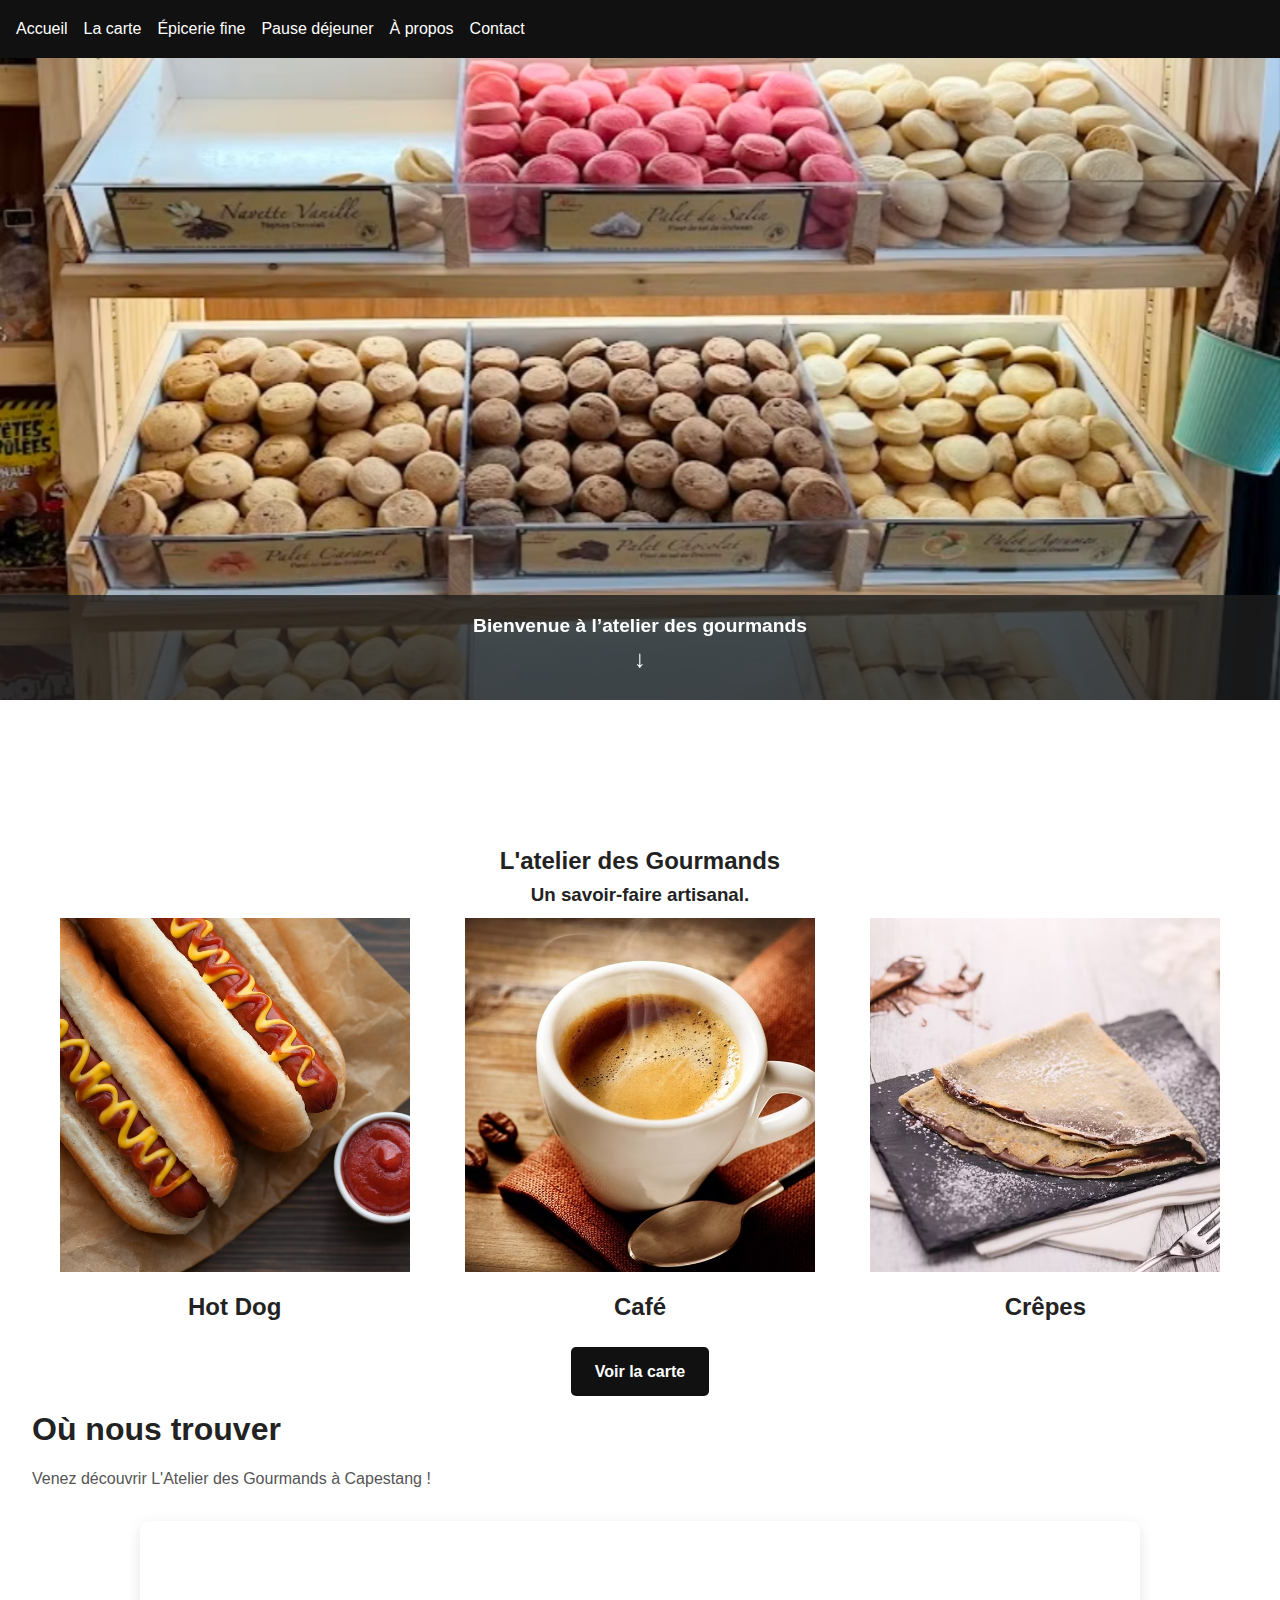
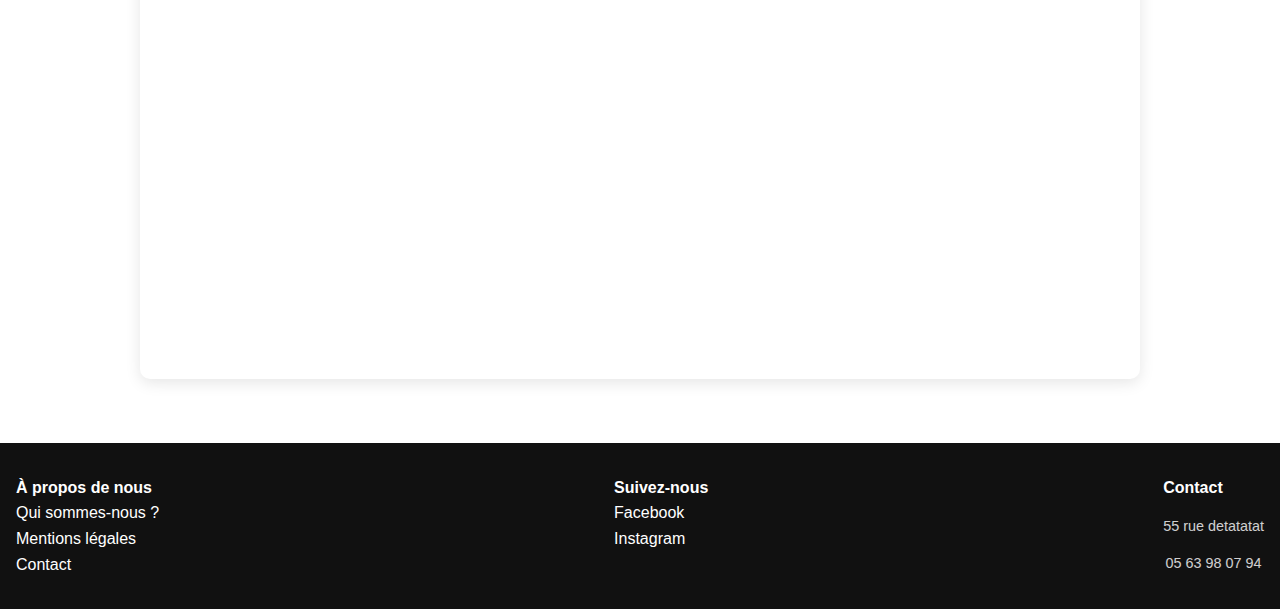
<file: index.html>
<!DOCTYPE html>
<html lang="fr">
<head>
  <meta charset="UTF-8" />
  <meta name="viewport" content="width=device-width, initial-scale=1.0" />
  <title>L'atelier des gourmands</title>
  <link rel="stylesheet" href="style.css" />
</head>
<body>

    <header id="header">
        <div class="navbar">
            <nav id="main-nav">
                <ul>
                  <li><a href="atelier des gourmands.html">Accueil</a></li>
                  <li><a href="carte.html">La carte</a></li>
                  <li><a href="épicerie fine.html">Épicerie fine</a></li>
                  <li><a href="Pause déjeuner.html">Pause déjeuner</a></li>
                  <li><a href="A propos.html">À propos</a></li>
                  <li><a href="contact.html">Contact</a></li>
                </ul>
              </nav>
              
          <button id="burger"></button>
        </div>
      
        <div class="hero-banner">
          <img src="bandeau.jpg" alt="Bannière accueil">
          <div class="hero-overlay">
              <h1>Bienvenue à l’atelier des gourmands</h1>
              <div class="arrow" id="scroll-arrow">↓</div>
          </div>          
        </div>
      </header>
      

  <main id="main">
    <section class="suggestions">
        <h2>L'atelier des Gourmands</h2>
        <h3>Un savoir-faire artisanal.</h3>
        <div class="grid">
          <div class="card">
            <img src="hotdog.jpg" alt="Hot Dog">
            <p>Hot Dog</p>
          </div>
          <div class="card">
            <img src="cafe.jpg" alt="Café">
            <p>Café</p>
            <a href="carte.html" class="btn-noir">Voir la carte</a>
          </div>          
          <div class="card">
            <img src="crepes.jpg" alt="Crêpes">
            <p>Crêpes</p>
          </div>
        </div>
      </section>
      
      <section id="localisation" class="localisation">
        <h2>Où nous trouver</h2>
        <p>Venez découvrir L'Atelier des Gourmands à Capestang !</p>
        <div class="map-container">
          <iframe
            src="https://www.google.com/maps/embed?pb=!1m18!1m12!1m3!1d23227.017065117518!2d2.9919673322325324!3d43.3063640662008!2m3!1f0!2f0!3f0!3m2!1i1024!2i768!4f13.1!3m3!1m2!1s0x12b1a61309de4fe9%3A0x75575b2e78b635f4!2sLe%20Petit%20Saint-Nazaire%2C%2034310%20Capestang!5e0!3m2!1sfr!2sfr!4v1754051019630!5m2!1sfr!2sfr"
            width="100%" height="450" style="border:0;" allowfullscreen=""
            loading="lazy" referrerpolicy="no-referrer-when-downgrade">
          </iframe>
        </div>
      </section>
  </main>

  <footer>
    <div class="footer-links">
      <div>
        <h4>À propos de nous</h4>
        <ul>
          <li><a href="#">Qui sommes-nous ?</a></li>
          <li><a href="#">Mentions légales</a></li>
          <li><a href="#">Contact</a></li>
        </ul>
      </div>
      <div>
        <h4>Suivez-nous</h4>
        <ul>
          <li><a href="#">Facebook</a></li>
          <li><a href="#">Instagram</a></li>
        </ul>
      </div>
      <div>
        <h4>Contact</h4>
        <p>55 rue detatatat</p>
        <p>05 63 98 07 94</p>
      </div>
    </div>
  </footer>

  <script src="script.js"></script>
  <script>
    // On crée un flag pour détecter toute interaction
    let userHasInteracted = false;
  
    // Si l'utilisateur scrolle manuellement → on annule le scroll auto
    window.addEventListener("scroll", () => {
      userHasInteracted = true;
    });
  
    // Si l'utilisateur clique sur la flèche → on scroll + on annule l'auto
    document.getElementById("scroll-arrow").addEventListener("click", function () {
      userHasInteracted = true;
      const target = document.getElementById("main");
      if (target) {
        target.scrollIntoView({ behavior: "smooth" });
      }
    });
  
    // Au chargement de la page
    window.addEventListener("load", function () {
      // Scroll auto uniquement si pas d'interaction au bout de 10s
      setTimeout(() => {
        if (!userHasInteracted) {
          const target = document.getElementById("main");
          if (target) {
            target.scrollIntoView({ behavior: "smooth" });
          }
        }
      }, 10000);
  
      // Apparition du texte (si besoin)
      setTimeout(() => {
        const heroText = document.querySelector(".hero-text");
        if (heroText) {
          heroText.classList.add("visible");
        }
      }, 1000);
    });
  </script>
  
  
</body>
</html>
</file>
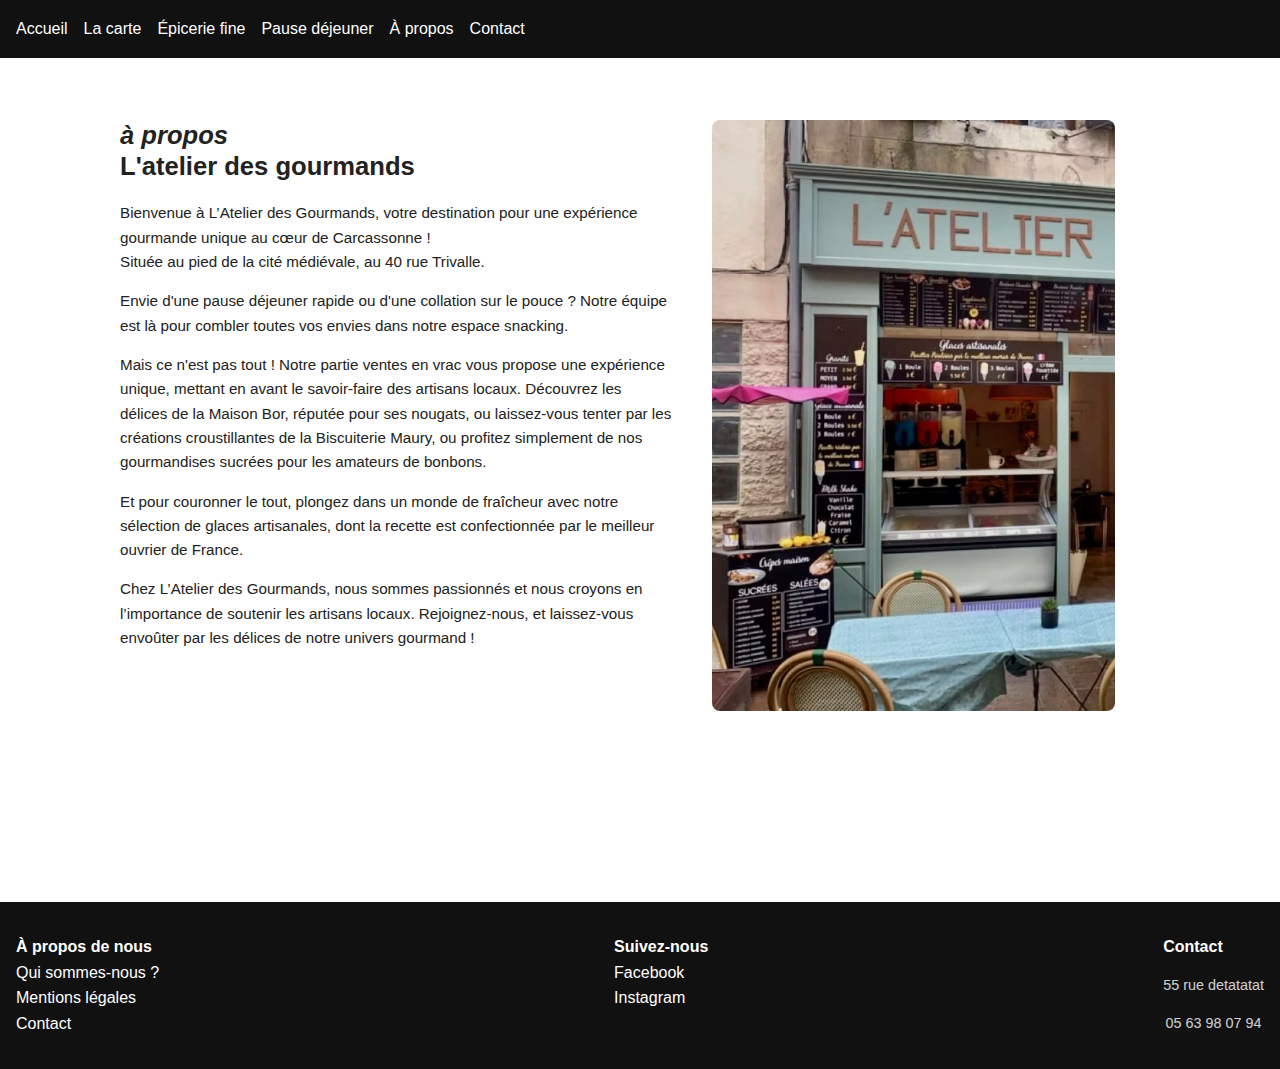
<file: A propos.html>
<!DOCTYPE html>
<html lang="fr">
<head>
  <meta charset="UTF-8" />
  <meta name="viewport" content="width=device-width, initial-scale=1.0" />
  <title>L'atelier des gourmands</title>
  <link rel="stylesheet" href="style.css" />
</head>
<body>

    <header id="header">
        <div class="navbar">
            <nav id="main-nav">
                <ul>
                  <li><a href="index.html">Accueil</a></li>
                  <li><a href="carte.html">La carte</a></li>
                  <li><a href="épicerie fine.html">Épicerie fine</a></li>
                  <li><a href="Pause déjeuner.html">Pause déjeuner</a></li>
                  <li><a href="A propos.html">À propos</a></li>
                  <li><a href="contact.html">Contact</a></li>
                </ul>
              </nav>
          <button id="burger"></button>
        </div>
      
    </header>
      <section class="a-propos">
        <div class="a-propos-contenu">
          <div class="texte-gauche">
            <h2><em>à propos</em><br><strong>L'atelier des gourmands</strong></h2>
            <p>
              Bienvenue à L’Atelier des Gourmands, votre destination pour une expérience gourmande unique au cœur de Carcassonne !<br>
              Située au pied de la cité médiévale, au 40 rue Trivalle.
            </p>
            <p>
              Envie d'une pause déjeuner rapide ou d'une collation sur le pouce ? Notre équipe est là pour combler toutes vos envies dans notre espace snacking.
            </p>
            <p>
              Mais ce n'est pas tout ! Notre partie ventes en vrac vous propose une expérience unique, mettant en avant le savoir-faire des artisans locaux.
              Découvrez les délices de la Maison Bor, réputée pour ses nougats, ou laissez-vous tenter par les créations croustillantes de la Biscuiterie Maury,
              ou profitez simplement de nos gourmandises sucrées pour les amateurs de bonbons.
            </p>
            <p>
              Et pour couronner le tout, plongez dans un monde de fraîcheur avec notre sélection de glaces artisanales, dont la recette est confectionnée
              par le meilleur ouvrier de France.
            </p>
            <p>
              Chez L’Atelier des Gourmands, nous sommes passionnés et nous croyons en l’importance de soutenir les artisans locaux.
              Rejoignez-nous, et laissez-vous envoûter par les délices de notre univers gourmand !
            </p>
          </div>
      
          <div class="image-droite">
            <img src="vrac.jpg" alt="Photo de la devanture de l'atelier">
          </div>
        </div>
      </section>
      
      
  </main>

  <footer>
    <div class="footer-links">
      <div>
        <h4>À propos de nous</h4>
        <ul>
          <li><a href="#">Qui sommes-nous ?</a></li>
          <li><a href="#">Mentions légales</a></li>
          <li><a href="#">Contact</a></li>
        </ul>
      </div>
      <div>
        <h4>Suivez-nous</h4>
        <ul>
          <li><a href="#">Facebook</a></li>
          <li><a href="#">Instagram</a></li>
        </ul>
      </div>
      <div>
        <h4>Contact</h4>
        <p>55 rue detatatat</p>
        <p>05 63 98 07 94</p>
      </div>
    </div>
  </footer>


  
  
</body>
</html>
</file>
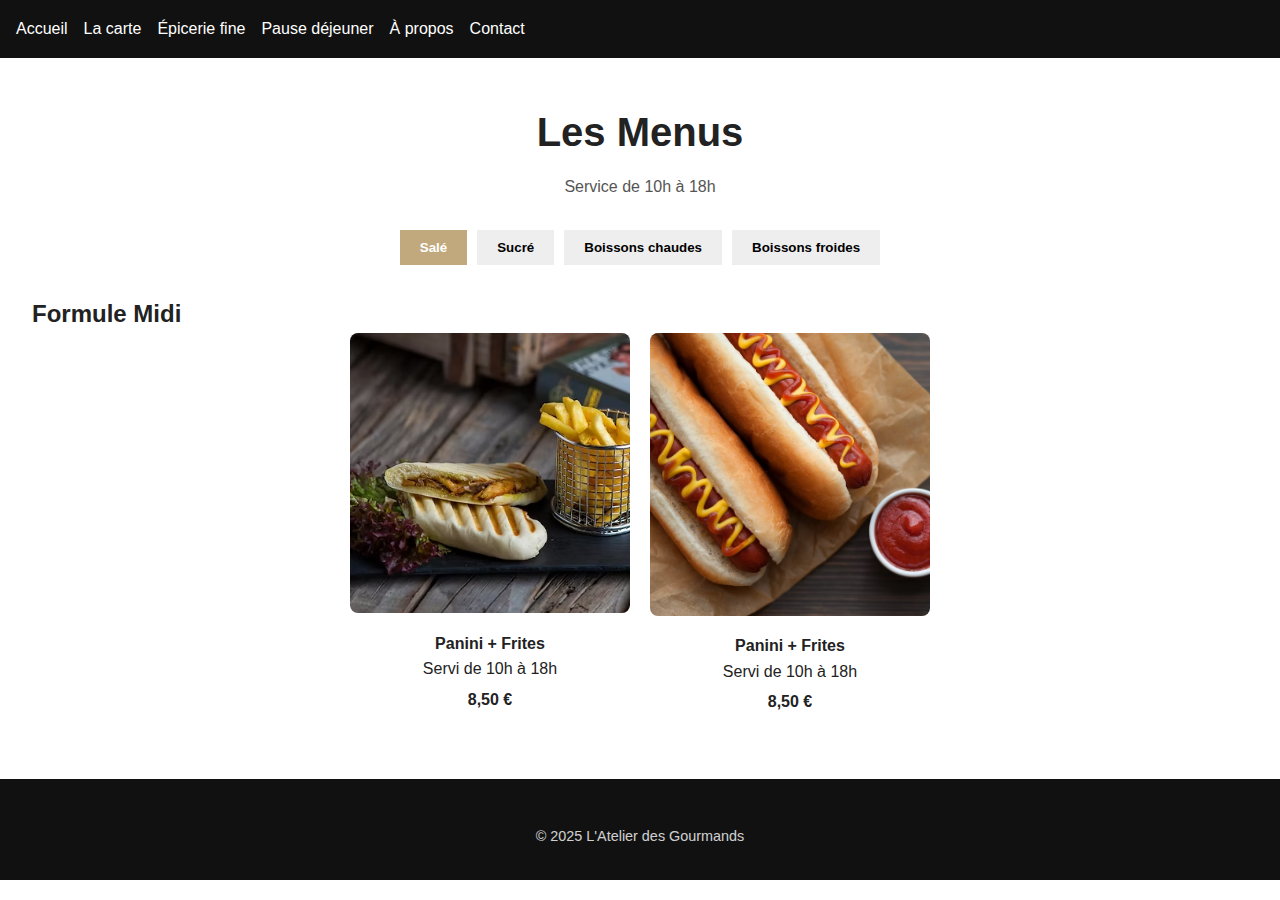
<file: carte.html>
<!DOCTYPE html>
<html lang="fr">
<head>
  <meta charset="UTF-8" />
  <meta name="viewport" content="width=device-width, initial-scale=1.0"/>
  <title>Carte – L'Atelier des Gourmands</title>
  <link rel="stylesheet" href="style.css" />
</head>
<body>

  <header>
    <div class="navbar">
        <nav id="main-nav">
            <ul>
              <li><a href="index.html">Accueil</a></li>
              <li><a href="carte.html">La carte</a></li>
              <li><a href="épicerie fine.html">Épicerie fine</a></li>
              <li><a href="Pause déjeuner.html">Pause déjeuner</a></li>
              <li><a href="A propos.html">À propos</a></li>
              <li><a href="contact.html">Contact</a></li>
            </ul>
          </nav>
    </div>
  </header>

  <main class="menu-container">
    <h1 class="menu-title">Les Menus</h1>
    <p class="menu-subtitle">Service de 10h à 18h</p>

    <div class="menu-tabs">
      <button class="tab active" data-target="sale">Salé</button>
      <button class="tab" data-target="sucre">Sucré</button>
      <button class="tab" data-target="chaudes">Boissons chaudes</button>
      <button class="tab" data-target="froides">Boissons froides</button>
    </div>

    <section class="tab-content active" id="sale">
        <h2>Formule Midi</h2>
        <div class="menu-grid">
          <div class="menu-item">
            <img src="panini.jpg" alt="Panini + frites">
            <p><strong>Panini + Frites</strong><br>Servi de 10h à 18h</p>
            <p class="price">8,50 €</p>
          </div>
          <div class="menu-item">
              <img src="hotdog.jpg" alt="Panini + frites">
              <p><strong>Panini + Frites</strong><br>Servi de 10h à 18h</p>
              <p class="price">8,50 €</p>
            </div>
          <!-- Ajoute d'autres plats ici -->
        </div>
      </section>

    <section class="tab-content" id="sucre">
      <h2>Petit Déjeuner (10h-12h)</h2>
      <div class="menu-grid">
        <div class="menu-item">
          <img src="petitdej1.jpg" alt="Viennoiserie + Tartine">
          <p><strong>Viennoiserie & Tartine confiture</strong><br>+ Jus d'orange ou canette<br>+ Boisson chaude</p>
          <p class="price">9,00 €</p>
        </div>
        <div class="menu-item">
          <img src="petitdej1.jpg" alt="Viennoiserie seule">
          <p><strong>Viennoiserie</strong><br>+ Jus ou canette<br>+ Boisson chaude</p>
          <p class="price">7,00 €</p>
        </div>
        <div class="menu-item">
          <img src="petitdej1.jpg" alt="Viennoiserie + café">
          <p><strong>Viennoiserie</strong><br>+ Boisson chaude</p>
          <p class="price">5,00 €</p>
        </div>
      </div>
    </section>


    <section class="tab-content" id="chaudes">
      <h2>Boissons Chaudes</h2>
      <ul class="drink-list">
        <li>Expresso  <strong>2,00 €</strong></li>
        <li>Café  <strong>2,50 €</strong></li>
        <li>Allongé / Americano  <strong>2,50 €</strong></li>
        <li>Latte Macchiato  <strong>2,80 €</strong></li>
        <li>Capuccino  <strong>4,00 €</strong></li>
        <li>Chocolat chaud  <strong>3,50 €</strong></li>
      </ul>
    </section>

    <section class="tab-content" id="froides">
      <h2>Boissons Froides</h2>
      <ul class="drink-list">
        <li>Jus d’orange pressé — <strong>3,00 €</strong></li>
        <li>Canette 33cl — <strong>2,50 €</strong></li>
        <li>Smoothie maison — <strong>4,50 €</strong></li>
      </ul>
    </section>


  </main>

  <footer>
    <p>&copy; 2025 L'Atelier des Gourmands</p>
  </footer>

  <script>
    // Onglets menu
    const tabs = document.querySelectorAll(".tab");
    const contents = document.querySelectorAll(".tab-content");

    tabs.forEach(tab => {
      tab.addEventListener("click", () => {
        tabs.forEach(t => t.classList.remove("active"));
        contents.forEach(c => c.classList.remove("active"));
        tab.classList.add("active");
        document.getElementById(tab.dataset.target).classList.add("active");
      });
    });
  </script>

</body>
</html>
</file>
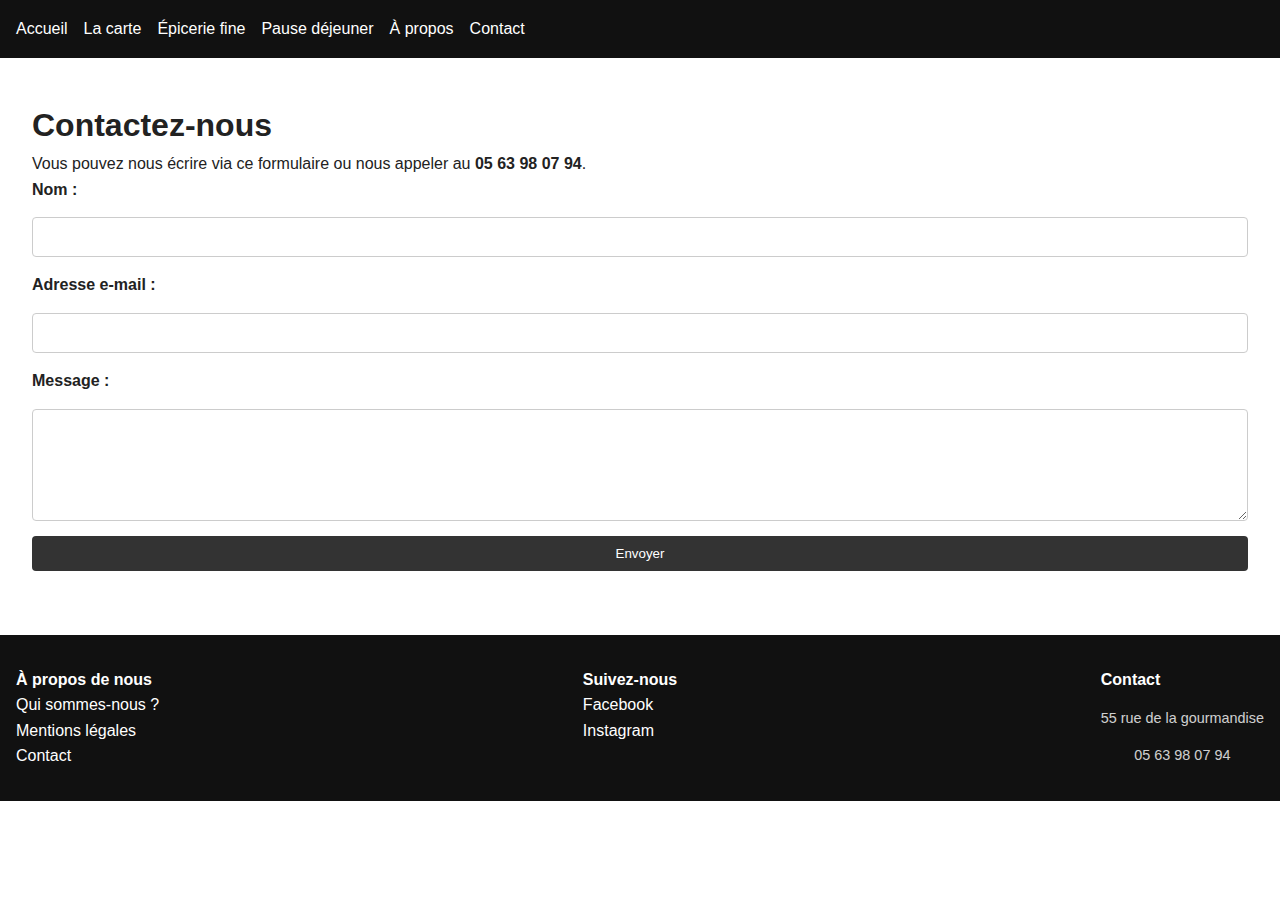
<file: contact.html>
<!DOCTYPE html>
<html lang="fr">
<head>
  <meta charset="UTF-8" />
  <meta name="viewport" content="width=device-width, initial-scale=1.0" />
  <title>Contact - L'Atelier des Gourmands</title>
  <link rel="stylesheet" href="style.css" />
</head>
<body>

  <header id="header">
    <div class="navbar">
        <nav id="main-nav">
            <ul>
              <li><a href="atelier des gourmands.html">Accueil</a></li>
              <li><a href="carte.html">La carte</a></li>
              <li><a href="épicerie fine.html">Épicerie fine</a></li>
              <li><a href="Pause déjeuner.html">Pause déjeuner</a></li>
              <li><a href="A propos.html">À propos</a></li>
              <li><a href="contact.html">Contact</a></li>
            </ul>
          </nav>
    </div>
  </header>

  <main class="contact-page">
    <h1>Contactez-nous</h1>
    <p>Vous pouvez nous écrire via ce formulaire ou nous appeler au <strong>05 63 98 07 94</strong>.</p>

    <form class="contact-form" action="#" method="POST">
      <label for="nom">Nom :</label>
      <input type="text" id="nom" name="nom" required>

      <label for="email">Adresse e-mail :</label>
      <input type="email" id="email" name="email" required>

      <label for="message">Message :</label>
      <textarea id="message" name="message" rows="5" required></textarea>

      <button type="submit">Envoyer</button>
    </form>
  </main>

  <footer>
    <div class="footer-links">
      <div>
        <h4>À propos de nous</h4>
        <ul>
          <li><a href="#">Qui sommes-nous ?</a></li>
          <li><a href="#">Mentions légales</a></li>
          <li><a href="contact.html">Contact</a></li>
        </ul>
      </div>
      <div>
        <h4>Suivez-nous</h4>
        <ul>
          <li><a href="#">Facebook</a></li>
          <li><a href="#">Instagram</a></li>
        </ul>
      </div>
      <div>
        <h4>Contact</h4>
        <p>55 rue de la gourmandise</p>
        <p>05 63 98 07 94</p>
      </div>
    </div>
  </footer>

</body>
</html>
</file>
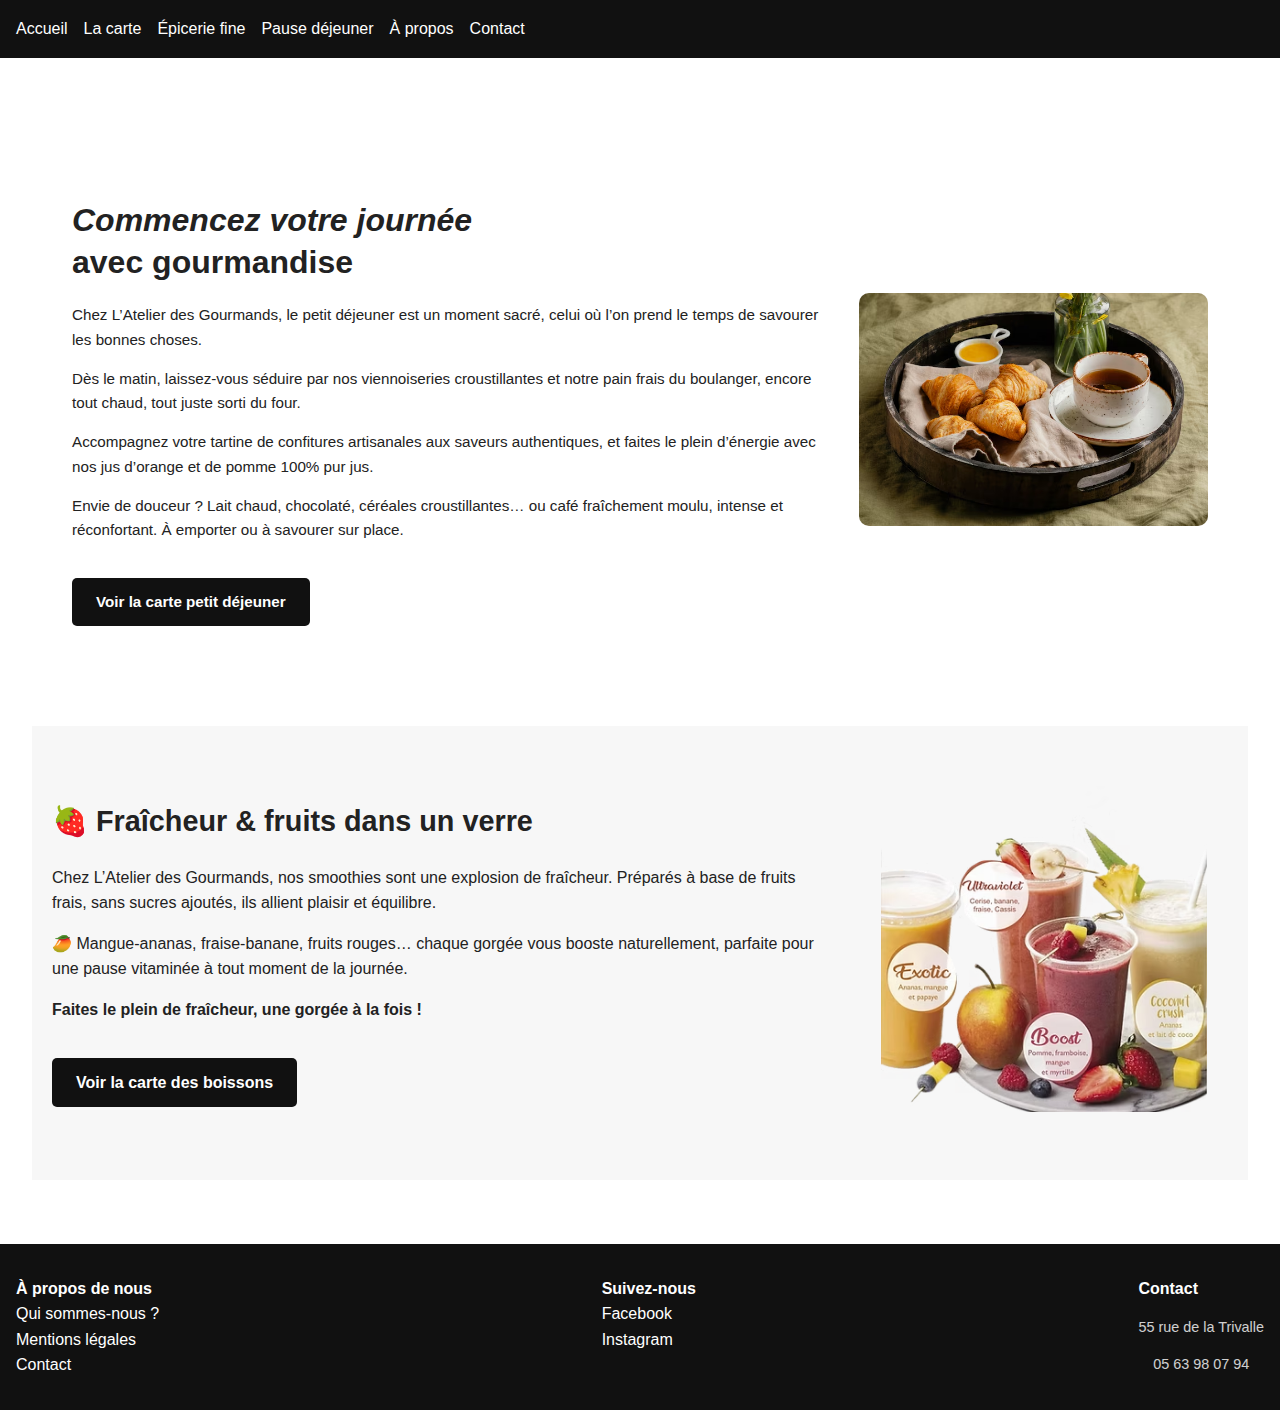
<file: Pause déjeuner.html>
<!DOCTYPE html>
<html lang="fr">
<head>
  <meta charset="UTF-8" />
  <meta name="viewport" content="width=device-width, initial-scale=1.0" />
  <title>Petit Déjeuner & Smoothies | L'Atelier des Gourmands</title>
  <link rel="stylesheet" href="style.css" />
</head>
<body>

  <!-- BARRE DE NAVIGATION (déjà existante) -->
  <header id="header">
    <div class="navbar">
        <nav id="main-nav">
            <ul>
              <li><a href="index.html">Accueil</a></li>
              <li><a href="carte.html">La carte</a></li>
              <li><a href="épicerie fine.html">Épicerie fine</a></li>
              <li><a href="Pause déjeuner.html">Pause déjeuner</a></li>
              <li><a href="A propos.html">À propos</a></li>
              <li><a href="contact.html">Contact</a></li>
            </ul>
          </nav>
      <button id="burger"></button>
    </div>
  </header>

  <main>

    <!-- SECTION PETIT DÉJEUNER -->
    <section class="pause-dej">
      <div class="pause-dej-contenu">
        <div class="texte-gauche-pausedej">
          <h2><em>Commencez votre journée</em><br><strong>avec gourmandise</strong></h2>
          <p>Chez L’Atelier des Gourmands, le petit déjeuner est un moment sacré, celui où l’on prend le temps de savourer les bonnes choses.</p>
          <p>Dès le matin, laissez-vous séduire par nos viennoiseries croustillantes et notre pain frais du boulanger, encore tout chaud, tout juste sorti du four.</p>
          <p>Accompagnez votre tartine de confitures artisanales aux saveurs authentiques, et faites le plein d’énergie avec nos jus d’orange et de pomme 100% pur jus.</p>
          <p>Envie de douceur ? Lait chaud, chocolaté, céréales croustillantes… ou café fraîchement moulu, intense et réconfortant. À emporter ou à savourer sur place.</p>
          <a href="#" class="btn-noir">Voir la carte petit déjeuner</a>
        </div>
        <div class="image-droite-pausedej">
          <img src="petit-dej.jpg" alt="Petit déjeuner à l'atelier">
        </div>
      </div>
    </section>

    <!-- SECTION SMOOTHIES -->
    <section class="smoothie">
      <div class="smoothie-container">
        <div class="smoothie-texte">
          <h2>🍓 Fraîcheur & fruits dans un verre</h2>
          <p>Chez L’Atelier des Gourmands, nos smoothies sont une explosion de fraîcheur. Préparés à base de fruits frais, sans sucres ajoutés, ils allient plaisir et équilibre.</p>
          <p>🥭 Mangue-ananas, fraise-banane, fruits rouges… chaque gorgée vous booste naturellement, parfaite pour une pause vitaminée à tout moment de la journée.</p>
          <p><strong>Faites le plein de fraîcheur, une gorgée à la fois !</strong></p>
          <a href="#" class="btn-noir">Voir la carte des boissons</a>
        </div>
        <div class="smoothie-image">
          <img src="smoothie.jpg" alt="Photo de smoothies frais">
        </div>
      </div>
    </section>

  </main>

  <footer>
    <div class="footer-links">
      <div>
        <h4>À propos de nous</h4>
        <ul>
          <li><a href="#">Qui sommes-nous ?</a></li>
          <li><a href="#">Mentions légales</a></li>
          <li><a href="#">Contact</a></li>
        </ul>
      </div>
      <div>
        <h4>Suivez-nous</h4>
        <ul>
          <li><a href="#">Facebook</a></li>
          <li><a href="#">Instagram</a></li>
        </ul>
      </div>
      <div>
        <h4>Contact</h4>
        <p>55 rue de la Trivalle</p>
        <p>05 63 98 07 94</p>
      </div>
    </div>
  </footer>

</body>
</html>
</file>
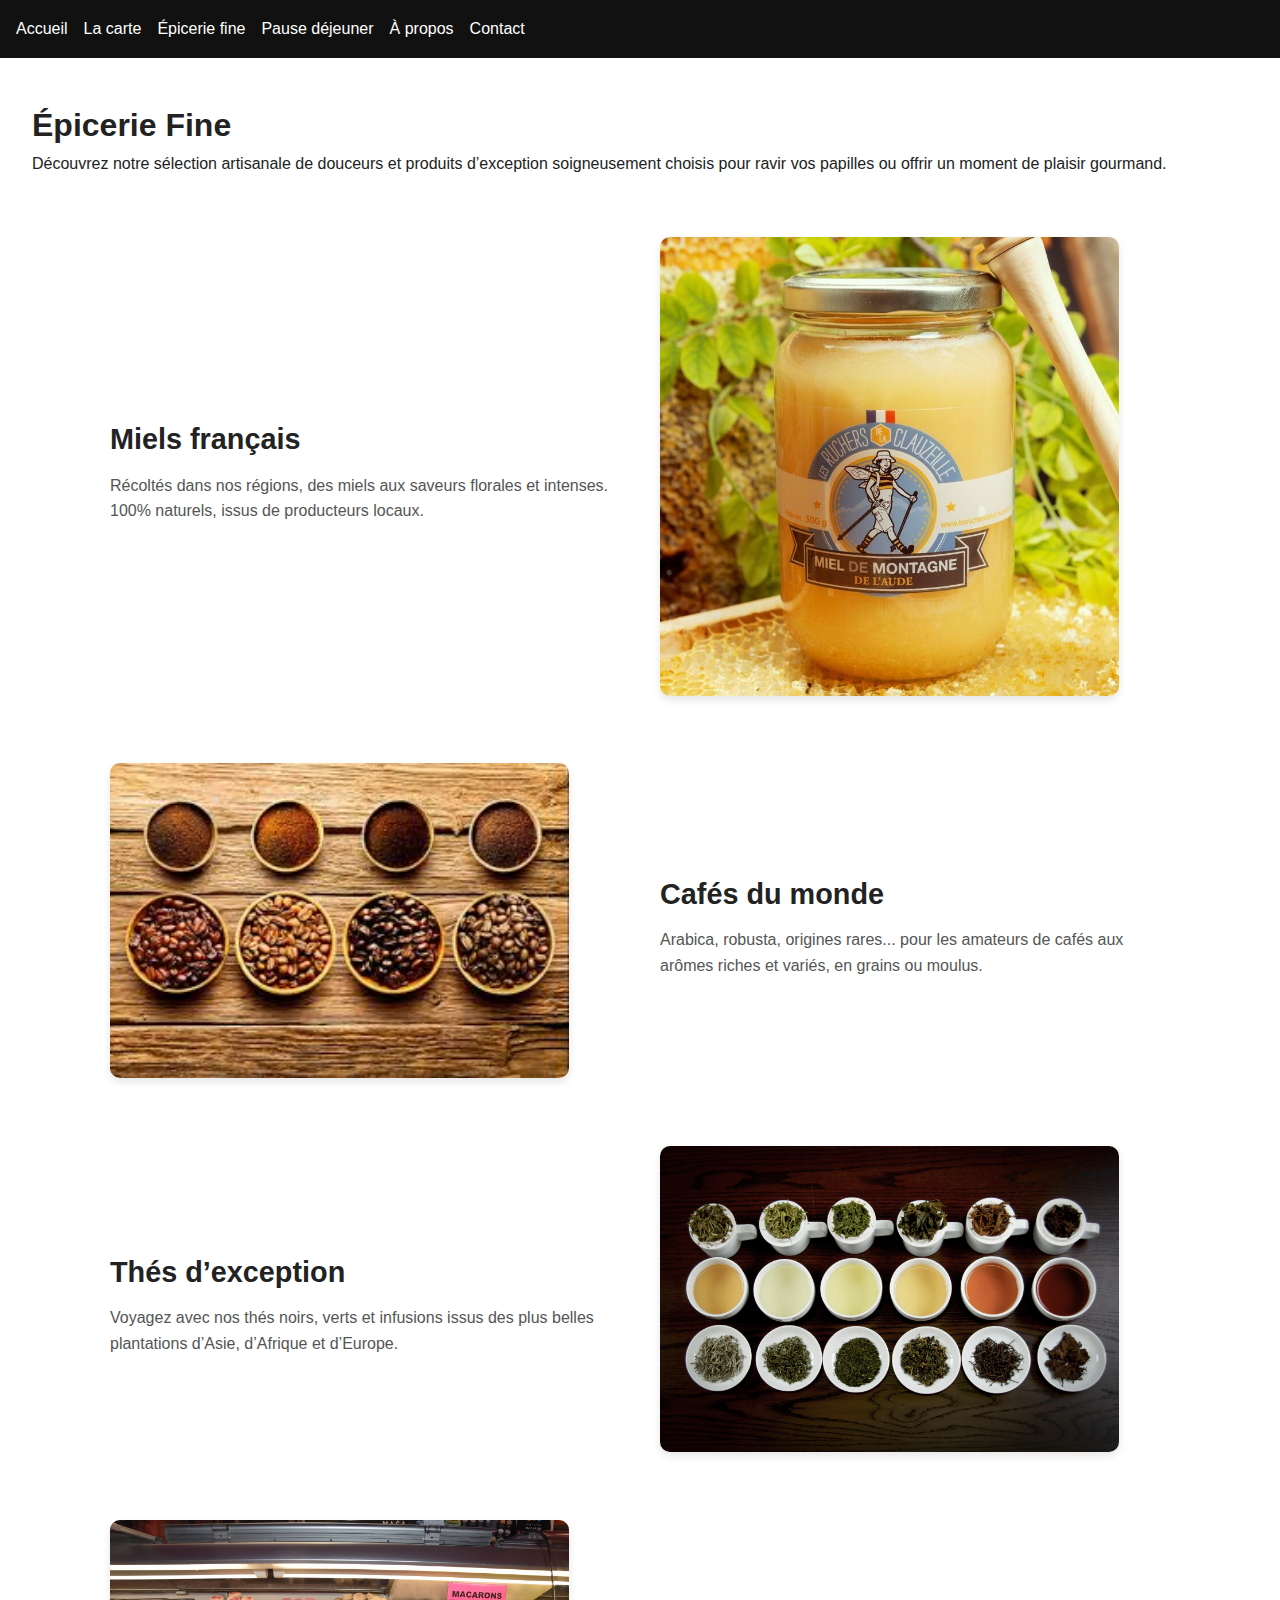
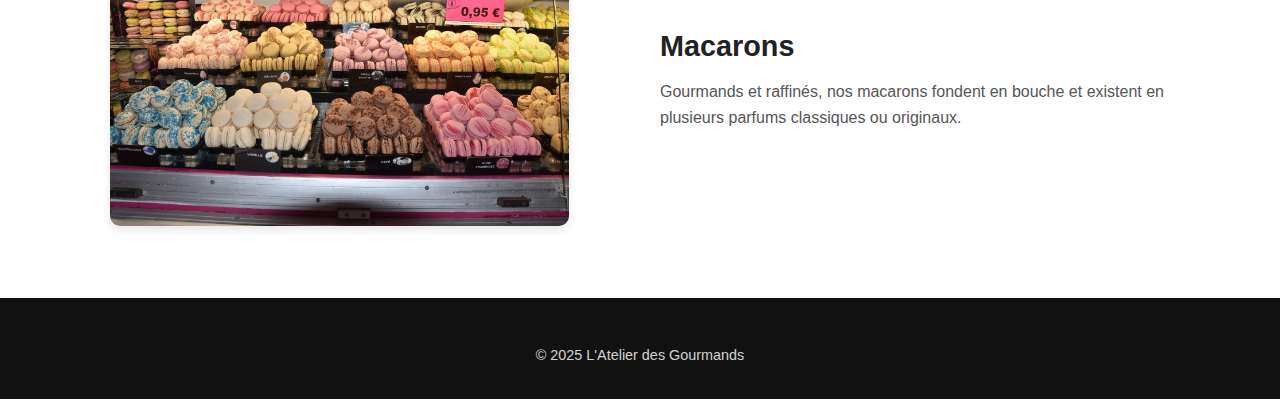
<file: épicerie fine.html>
<!DOCTYPE html>
<html lang="fr">
<head>
  <meta charset="UTF-8" />
  <meta name="viewport" content="width=device-width, initial-scale=1.0" />
  <title>Épicerie fine – L’Atelier des Gourmands</title>
  <link rel="stylesheet" href="style.css" />
</head>
<body>

  <header>
    <div class="navbar">
        <nav id="main-nav">
            <ul>
              <li><a href="index.html">Accueil</a></li>
              <li><a href="carte.html">La carte</a></li>
              <li><a href="épicerie fine.html">Épicerie fine</a></li>
              <li><a href="Pause déjeuner.html">Pause déjeuner</a></li>
              <li><a href="A propos.html">À propos</a></li>
              <li><a href="contact.html">Contact</a></li>
            </ul>
          </nav>
    </div>
  </header>

  <main class="epicerie-container">
    <h1>Épicerie Fine</h1>
    <p class="intro-text">
      Découvrez notre sélection artisanale de douceurs et produits d’exception soigneusement choisis pour ravir vos papilles ou offrir un moment de plaisir gourmand.
    </p>
  
    <section class="produit-bloc">
      <div class="texte">
        <h2>Miels français</h2>
        <p>Récoltés dans nos régions, des miels aux saveurs florales et intenses. 100% naturels, issus de producteurs locaux.</p>
      </div>
      <div class="image">
        <img src="miel.jpg" alt="Miels français">
      </div>
    </section>
  
    <section class="produit-bloc inverse">
      <div class="texte">
        <h2>Cafés du monde</h2>
        <p>Arabica, robusta, origines rares... pour les amateurs de cafés aux arômes riches et variés, en grains ou moulus.</p>
      </div>
      <div class="image">
        <img src="café.jpg" alt="Cafés du monde">
      </div>
    </section>
  
    <section class="produit-bloc">
      <div class="texte">
        <h2>Thés d’exception</h2>
        <p>Voyagez avec nos thés noirs, verts et infusions issus des plus belles plantations d’Asie, d’Afrique et d’Europe.</p>
      </div>
      <div class="image">
        <img src="thé.jpg" alt="Thés d’exception">
      </div>
    </section>
  
    <section class="produit-bloc inverse">
      <div class="texte">
        <h2>Macarons</h2>
        <p>Gourmands et raffinés, nos macarons fondent en bouche et existent en plusieurs parfums classiques ou originaux.</p>
      </div>
      <div class="image">
        <img src="macarons.jpg" alt="Macarons">
      </div>
    </section>
  </main>
  

  <footer>
    <p>&copy; 2025 L'Atelier des Gourmands</p>
  </footer>

</body>
</html>
</file>
<file: style.css>
* {
    margin: 0;
    padding: 0;
    box-sizing: border-box;
    font-family: sans-serif;
  }
  
  body {
    background-color: #fff;
    color: #222;
    line-height: 1.6;
    margin: 0;
    padding: 0;
  }
  
  
  header {
    background-color: #111;
    color: #fff;
    margin: 0;
    padding: 0;
    border: none;
  }
  
  .top-bar {
    padding: 0.5em;
    background-color: #e68c87;
    text-align: center;
    font-size: 0.9em;
  }
  
  .navbar {
    display: flex;
    justify-content: space-between;
    align-items: center;
    padding: 1em;
    background-color: #111;
    position: fixed;
    top: 0;
    left: 0;
    right: 0;
    z-index: 1000;
  }
  
  .navbar h1 {
    font-family: cursive;
    color: #fff;
  }
  
  nav ul {
    display: flex;
    gap: 1em;
    list-style: none;
  }
  
  nav a {
    color: #fff;
    text-decoration: none;
  }
  
  #burger {
    display: none;
    background: none;
    border: none;
    font-size: 2em;
    color: white;
    cursor: pointer;
  }
  
  #burger::before {
    content: "☰";
  }
  
  #burger.open::before {
    content: "✖";
  }
  
  /* Responsive mobile */
  @media (max-width: 768px) {
    nav ul {
      flex-direction: column;
      background: #222;
      position: absolute;
      top: 70px;
      right: 0;
      width: 60%;
      overflow: hidden;
      max-height: 0;
      transition: max-height 0.3s ease-in-out;
      padding: 0 1em;
      z-index: 999;
    }
  
    nav ul.active {
      max-height: 500px;
      padding: 1em;
    }
  
    #burger {
      display: block;
    }
  }
  main {
    padding-top: 100px;
    padding-left: 2em;
    padding-right: 2em;
  }
  
  
  .presentation {
    text-align: center;
    margin-bottom: 3em;
  }
  
  .presentation .btn {
    margin-top: 1em;
    display: inline-block;
    background-color: #e68c87;
    color: #fff;
    padding: 0.7em 1.5em;
    border-radius: 5px;
    text-decoration: none;
  }
  
  .suggestions {
    text-align: center;
    margin-top: 2em;
  }
  
  .grid {
    display: grid;
    grid-template-columns: repeat(auto-fit, minmax(200px, 1fr));
    gap: 1 em;
    padding: 0.5em 0;
  }
  
  .card {
    background: none;
    border: none;
    padding: 0;
    box-shadow: none;
    text-align: center;
  }
  
  
  .card img {
    width: 200%;
    max-width: 350px;
    height: auto;
    border-radius: 0;
    display: block;
    margin: 0 auto;
    transition: filter 0.3s ease, transform 0.3s ease;
  }
  .card img:hover {
    filter: brightness(1.2); /* ou opacity: 0.8 pour un effet plus mat */
    transform: scale(1.02); /* léger zoom (facultatif) */
    cursor: pointer;
  }
  
  .card p {
    margin-top: 0.7em;
    font-weight: bold;
    font-size: 1.5em;
  }
  
  
  .actus {
    margin-top: 4em;
    text-align: center;
  }
  
  .actus-box {
    position: relative;
    display: inline-block;
    max-width: 100%;
  }
  
  .actus-box img {
    width: 100%;
    max-width: 500px;
    border-radius: 10px;
  }
  
  .overlay {
    position: absolute;
    top: 0;
    left: 0;
    background: rgba(255, 255, 255, 0.7);
    width: 100%;
    height: 100%;
    display: flex;
    flex-direction: column;
    justify-content: center;
    align-items: center;
    color: #111;
    font-weight: bold;
  }
  
  .overlay a {
    margin-top: 1em;
    color: #e68c87;
    text-decoration: none;
    font-weight: normal;
  }
  
  footer {
    background-color: #111;
    color: #fff;
    padding: 2em 1em;
    margin-top: 4em;
  }
  
  .footer-links {
    display: flex;
    flex-wrap: wrap;
    justify-content: space-between;
    gap: 2em;
  }
  
  .footer-links ul {
    list-style: none;
  }
  
  .footer-links a {
    color: #fff;
    text-decoration: none;
  }
  
  footer p {
    margin-top: 1em;
    text-align: center;
    font-size: 0.9em;
    opacity: 0.8;
  }
  .hero-banner {
    width: 100%;
    height: 700px;
    position: relative;
    overflow: hidden;
    margin-bottom: 10px;
    background-color: #111;
  }
  
  .hero-banner img {
    width: 100%;
    height: 100%;
    object-fit: cover;
    object-position: top;
    display: block;
  }
  

  .hero-overlay {
    position: absolute;
    bottom: 0;
    width: 100%;
    height: 15%;
    background-color: rgba(30, 30, 30, 0.8); /* gris sombre semi-transparent */
    color: white;
    display: flex;
    flex-direction: column;
    justify-content: center;
    align-items: center;
    text-align: center;
    gap: 5px;
    font-size: 1rem;
    padding: 0 20px;
  }
  
  .hero-overlay h1 {
    font-size: 1.2rem;
    margin: 0;
    padding: 0;
    line-height: 1;
  }
  
  .arrow {
    font-size: 1.5rem;
    animation: bounce 1.5s infinite;
    cursor: pointer;
    margin: 0;
    padding: 0;
  }
  

  
  
  /* Animation flèche */
  @keyframes bounce {
    0%, 100% { transform: translateY(0); }
    50% { transform: translateY(8px); }
  }
  
  
  /* Option : effet de parallaxe au scroll */
  @media (min-width: 768px) {
    .hero-banner img {
      will-change: transform;
    }
  
    window.addEventListener('scroll', () => {
      const scrollY = window.scrollY;
      const banner = document.querySelector('.hero-banner img');
      if (banner) {
        banner.style.transform = `translateY(${scrollY * 0.2}px)`;
      }
    });
  }
  .btn-noir {
    display: inline-block;
    background-color: black;
    color: white;
    padding: 10px 20px;
    text-decoration: none;
    font-weight: bold;
    margin-top: 10px;
    border-radius: 4px;
    transition: background-color 0.3s ease;
    text-align: center;
  }
  
  .btn-noir:hover {
    background-color: #333;
  }
  # CARTE
  .localisation {
    padding: 60px 20px;
    background-color: #f5f5f5;
    text-align: center;
  }
  
  .localisation h2 {
    font-size: 2rem;
    margin-bottom: 10px;
  }
  
  .localisation p {
    margin-bottom: 30px;
    color: #555;
  }
  
  .map-container {
    max-width: 1000px;
    margin: 0 auto;
    border-radius: 10px;
    overflow: hidden;
    box-shadow: 0 4px 15px rgba(0, 0, 0, 0.1);
  }
  

  .a-propos {
    padding: 120px ;
    background-color: #fff;
  }
  
  .a-propos-contenu {
    display: flex;
    flex-direction: row;
    align-items: flex-start;
    gap: 40px;
    flex-wrap: wrap;
  }
  
  .texte-gauche {
    flex: 1 1 50%;
    font-size: 0.95rem;
    line-height: 1.6;
    text-align: left;
    max-width: 600px;
  }
  
  .texte-gauche h2 {
    font-size: 1.6rem;
    margin-bottom: 20px;
    line-height: 1.2;
  }
  
  .texte-gauche p {
    margin-bottom: 15px;
  }
  
  .image-droite {
    flex: 1 1 40%;
    max-width: 550px;
    margin-left: 15 px;
  }
  
  .image-droite img {
    width: 90%;
    height: auto;
    border-radius: 8px;
    object-fit: cover;
  }
  
  .pause-dej {
    padding: 100px 40px;
    background-color: #fff;
  }
  
  .pause-dej-contenue {
    display: flex;
    flex-direction: row;
    justify-content: space-between;
    align-items: flex-start;
    gap: 40px;
    flex-wrap: wrap;
  }
  
  /* TEXTE À GAUCHE */
  .texte-gauche-pausedej {
    flex: 0 1 65%;
    font-size: 0.95rem;
    line-height: 1.6;
    text-align: left;
    max-width: 100%;
  }
  
  .texte-gauche-pausedej h2 {
    font-size: 1.8rem;
    margin-bottom: 20px;
    line-height: 1.3;
  }
  
  .texte-gauche-pausedej p {
    margin-bottom: 25px;
  }
  
  /* IMAGE À DROITE */
  .image-droite-pausedej {
    flex: 1 1 30%;
    max-width: 350px;
    margin-left: 15 px;
  }
  
  .image-droite-pausedej img{
    width: 90%;
    height: auto;
    border-radius: 8px;
    object-fit: cover;
  }
  
  /* RESPONSIVE */
  @media (max-width: 768px) {
    .pause-dej-contenue {
      flex-direction: column;
      align-items: center;
    }
  
    .texte-gauche-pausedej, .image-droite-pausedej {
      flex: 1 1 100%;
      max-width: 100%;
    }
  
    .image-droite-pausedej {
      margin-top: 20px;
    }
  }
  
  #PETIT-DEJ
  /* --- SECTION PETIT DÉJEUNER --- */
.pause-dej {
    padding: 60px 20px;
    background-color: #fff;
  }
  
  .pause-dej-contenu {
    max-width: 1200px;
    margin: auto;
    display: flex;
    flex-wrap: wrap;
    gap: 40px;
    align-items: center;
  }
  
  .texte-gauche-pausedej {
    flex: 1 1 65%;
  }
  
  .texte-gauche-pausedej h2 {
    font-size: 2rem;
    margin-bottom: 20px;
  }
  
  .texte-gauche-pausedej p {
    margin-bottom: 15px;
    line-height: 1.6;
  }
  
  .image-droite-pausedej {
    flex: 1 1 30%;
  }
  
  .image-droite-pausedej img {
    width: 100%;
    object-fit: cover;
    border-radius: 10px;
  }
  
  /* --- SECTION SMOOTHIES --- */
  .smoothie {
    background-color: #f7f7f7;
    padding: 60px 20px;
  }
  
  .smoothie-container {
    max-width: 1200px;
    margin: auto;
    display: flex;
    flex-wrap: wrap;
    align-items: center;
    gap: 40px;
  }
  
  .smoothie-texte {
    flex: 1 1 65%;
  }
  
  .smoothie-texte h2 {
    font-size: 1.8rem;
    margin-bottom: 20px;
  }
  
  .smoothie-texte p {
    margin-bottom: 15px;
    font-size: 1rem;
    line-height: 1.6;
  }
  
  .smoothie-image {
    flex: 1 1 30%;
  }
  
  .smoothie-image img {
    width: 90%;
    object-fit: cover;
    border-radius: 10px;
    margin-left: 15px;
  }
  
  /* --- BOUTON NOIR GÉNÉRIQUE --- */
  .btn-noir {
    display: inline-block;
    margin-top: 20px;
    padding: 12px 24px;
    background-color: #111;
    color: white;
    text-decoration: none;
    border-radius: 5px;
    font-weight: bold;
    transition: background 0.3s;
  }
  
  .btn-noir:hover {
    background-color: #333;
  }
  
  /* --- RESPONSIVE --- */
  @media screen and (max-width: 768px) {
    .pause-dej-contenu,
    .smoothie-container {
      flex-direction: column;
    }
  
    .image-droite-pausedej,
    .texte-gauche-pausedej,
    .smoothie-texte,
    .smoothie-image {
      flex: 1 1 100%;
    }
  
    .texte-gauche-pausedej h2,
    .smoothie-texte h2 {
      font-size: 1.5rem;
    }
  }

  #CARTE
  .menu-container {
    max-width: 1000px;
    margin: auto;
    padding: 40px 20px;
  }
  
  .menu-title {
    text-align: center;
    font-size: 2.5em;
    margin-bottom: 10px;
  }
  
  .menu-subtitle {
    text-align: center;
    margin-bottom: 30px;
    color: #555;
  }
  
  .menu-tabs {
    display: flex;
    justify-content: center;
    flex-wrap: wrap;
    gap: 10px;
    margin-bottom: 30px;
  }
  
  .menu-tabs .tab {
    padding: 10px 20px;
    background-color: #eee;
    border: none;
    cursor: pointer;
    font-weight: bold;
  }
  
  .menu-tabs .tab.active {
    background-color: #c2a97d;
    color: white;
  }
  
  .tab-content {
    display: none;
  }
  
  .tab-content.active {
    display: block;
  }
  
  .menu-grid {
    display: flex;
    flex-wrap: wrap;
    gap: 20px;
    justify-content: center;
  }
  
  .menu-item {
    width: 280px;
    text-align: center;
  }
  
  .menu-item img {
    width: 100%;
    border-radius: 8px;
    margin-bottom: 10px;
  }
  
  .price {
    font-weight: bold;
    margin-top: 5px;
  }
  
  .drink-list {
    list-style: none;
    padding-left: 0;
    max-width: 600px;
    margin: auto;
  }
  
  .drink-list li {
    display: flex;
    justify-content: space-between;
    padding: 8px 0;
    border-bottom: 1px solid #ddd;
  }
  
  #Contact
  .contact-page {
    max-width: 600px;
    margin: 80px auto;
    padding: 20px;
    text-align: left;
  }
  
  .contact-form {
    display: flex;
    flex-direction: column;
    gap: 15px;
  }
  
  .contact-form label {
    font-weight: bold;
  }
  
  .contact-form input,
  .contact-form textarea {
    padding: 10px;
    border: 1px solid #ccc;
    border-radius: 4px;
    font-family: inherit;
    font-size: 1em;
  }
  
  .contact-form button {
    background-color: #333;
    color: white;
    padding: 10px;
    border: none;
    cursor: pointer;
    border-radius: 4px;
    transition: background 0.3s;
  }
  
  .contact-form button:hover {
    background-color: #555;
  }

.produit-bloc {
  display: flex;
  align-items: center;
  justify-content: space-between;
  margin: 60px auto;
  max-width: 1100px;
  gap: 40px;
  padding: 0 20px;
}

.produit-bloc.inverse {
  flex-direction: row-reverse;
}

.produit-bloc .texte {
  flex: 1;
  text-align: left;
}

.produit-bloc .texte h2 {
  font-size: 1.8rem;
  margin-bottom: 10px;
}

.produit-bloc .texte p {
  font-size: 1rem;
  color: #555;
}

.produit-bloc .image {
  flex: 1;
}

.produit-bloc .image img {
  width: 90%;
  border-radius: 10px;
  box-shadow: 0 4px 8px rgba(0,0,0,0.1);
}
</file>
